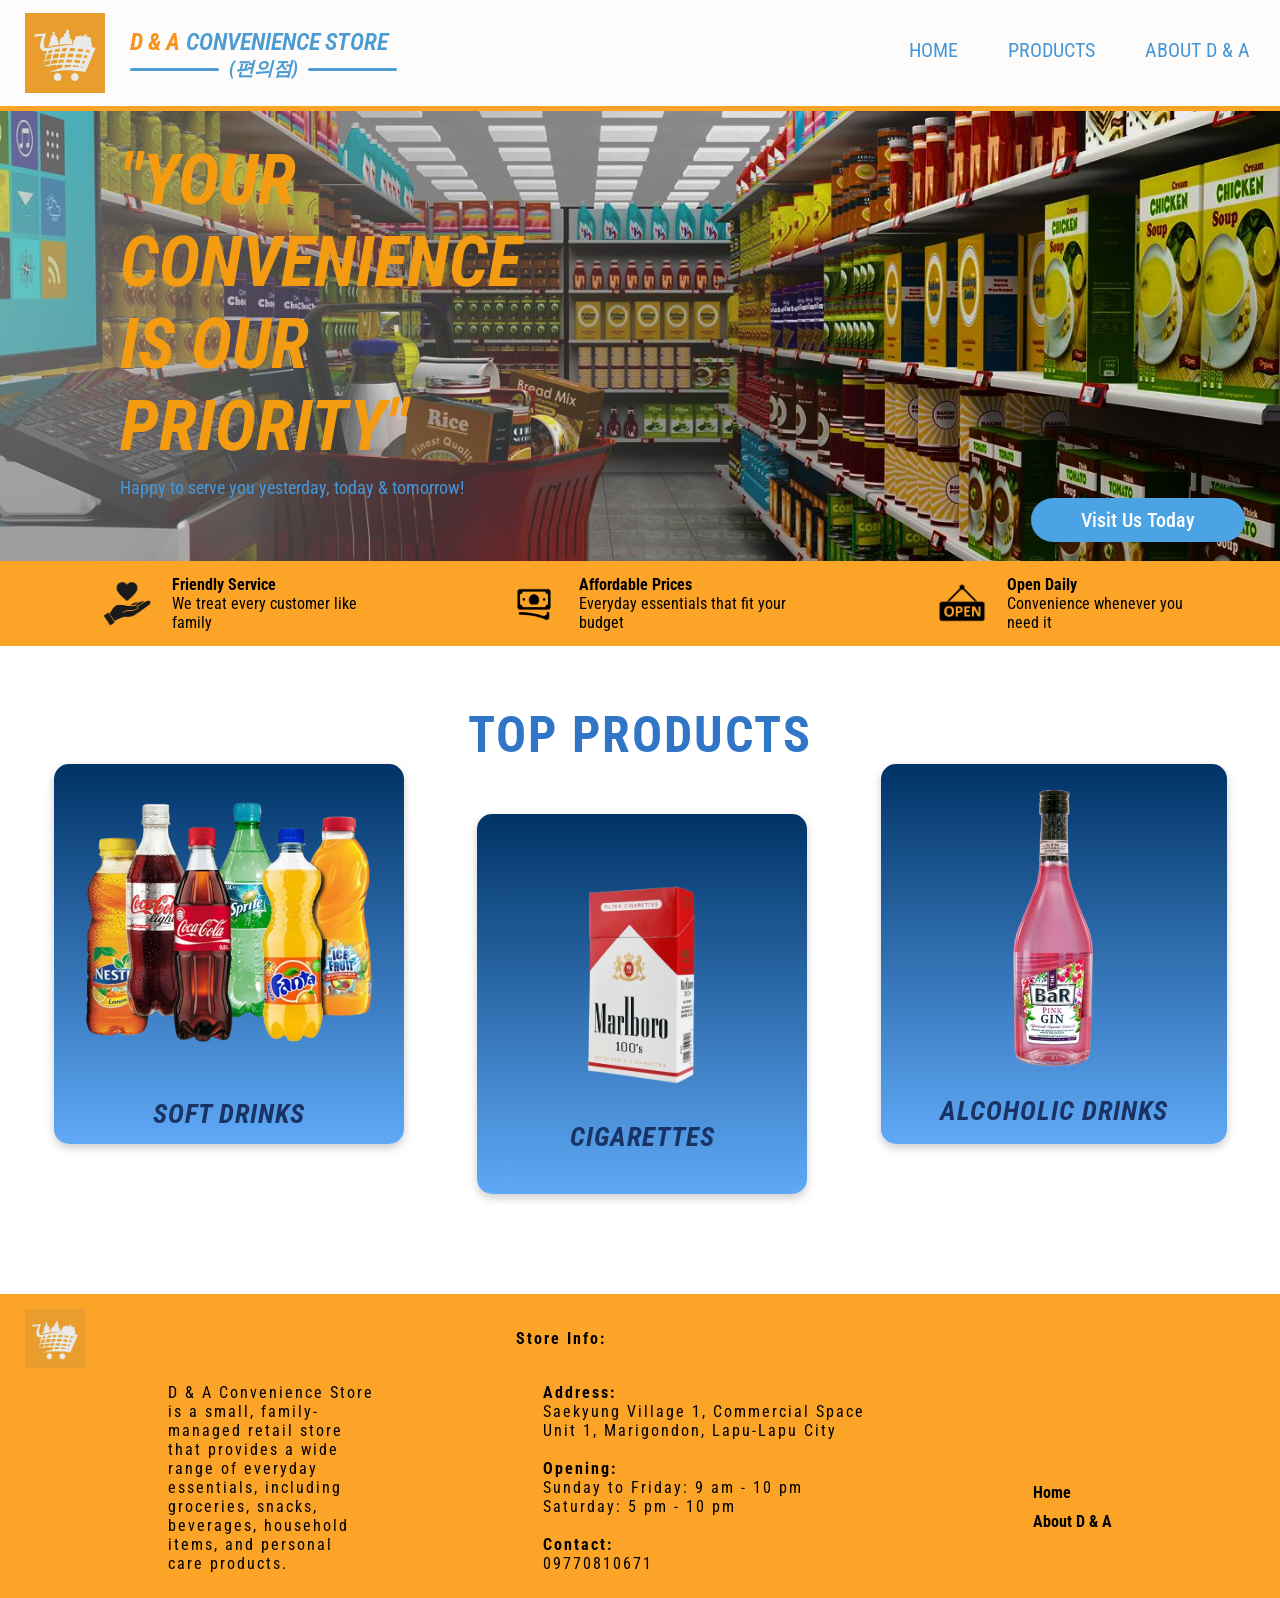
<file: D and A convenience store/index.html>
<!DOCTYPE html>
<html lang="en">
    <head>
    <meta charset="UTF-8">
    <meta name="viewport" content="width=device-width, initial-scale=1.0" />
    <title>Home</title>
    <link rel="stylesheet" href="assets/styles/styles.css" />
    </head>
    <body>
        <header>
            <div class="header-main">
            <section class="header-logo">
                <img src="./assets/images/logo1.jpg">
                <div class="store-name">
                    <h2><span class="orange"><i>D & A</span> <span class="blue">CONVENIENCE STORE</i></span></h2>
                    <div class="korean-line">
                        <hr class="line">
                        <span class="korean"><i>(편의점)</i></span>
                        <hr class="line">
                    </div>
                </div>
            </section>
            <nav class="header-nav">
                <ul>
                    <li><a href="/index.html">HOME</a></li>
                    <li><a href="./assets/pages/product.html">PRODUCTS</a></li>
                    <li><a href="./assets/pages/about.html">ABOUT D & A</a></li>
                </ul>
            </div>
        </header>
        <main>
            <section class="first-body">
                <section class="hero">
                     <div class="overlay">
                         <div class="hero-text">
                              <h5><i>"YOUR<br>CONVENIENCE<br>IS OUR<br>PRIORITY"</i></h5>
                         <p>Happy to serve you yesterday, today & tomorrow!</p>
                         <section class="visit">
                            <button class="visit-button"><a href="https://www.google.com/maps/place/SAEKYUNG+VILLAGE+1/@10.2721705,123.9763322,17z/data=!3m1!4b1!4m6!3m5!1s0x33a990a13e751be9:0xa3b8902a10c3bff0!8m2!3d10.2721652!4d123.9789125!16s%2Fg%2F11bwqq80rr?entry=ttu&g_ep=EgoyMDI1MTAyMC4wIKXMDSoASAFQAw%3D%3D">Visit Us Today</a></button>
                         </section>
                        </div>
                    </div>
                </section>
                <div class="text">
                    <div class="group-1">
                        <img src="./assets/images/logo-1-removebg-preview.png">
                        <p><b>Friendly Service</b><br>We treat every customer like<br>family</p>
                    </div>
                    <div class="group-1">
                        <img src="./assets/images/Cash.png">
                        <p><b>Affordable Prices</b><br>Everyday essentials that fit your<br>budget</p>
                    </div>
                    <div class="group-1">
                        <img src="./assets/images/logo-3-removebg-preview.png">
                        <p><b>Open Daily</b><br>Convenience whenever you<br>need it</p>
                    </div>
                </div>
            </section>
            <section class="top-products">
                 <h2>TOP PRODUCTS</h2>
  <div class="products-container">
    <div class="product-card1">
      <img src="./assets/images/product1.png" alt="Soft Drinks">
      <p><i>SOFT DRINKS</i></p>
    </div>
    <div class="product-card2">
      <img src="./assets/images/product2.png" alt="Cigarettes">
      <p><i>CIGARETTES</i></p>
    </div>
    <div class="product-card3">
      <img src="./assets/images/product3.png" alt="Alcoholic Drinks">
      <p><i>ALCOHOLIC DRINKS</i></p>
    </div>
  </div>
</section>
        </main>
        <footer>
            <section class="footerer">
                <div class="orange-back">
                    <div class="logo-3">
                        <img src="./assets/images/logo1.jpg">
                        <p><b>Store Info:</b></p>
                    </div>
                <div class="info-footer">
                    <div class="text-1">
                        <p>D & A Convenience Store<br> is a small, family-<br>managed retail store<br>that provides a wide<br>range of everyday<br>essentials, including<br>groceries, snacks,<br>beverages, household<br>items, and personal<br>care products.</p>
                    </div>
                    <div class="text-1">
                        <p><b>Address:</b><br> Saekyung Village 1, Commercial Space<br>Unit 1, Marigondon, Lapu-Lapu City<br>
<br>
<b>Opening:</b><br>
Sunday to Friday: 9 am - 10 pm<br>Saturday: 5 pm - 10 pm
<br>
<br><b>Contact:</b><br>
09770810671</p>
                    </div>
                    <div class="text-1">
                        <nav class="centerni">
                        <a href="index.html"><b>Home</b></a>
                        <a href="/assets/pages/about.html"><b>About D & A</b></a>
                        </nav>
                    </div>
                </div>
                </div>
            </section>
        </footer>
    </body>
</html>
</DOCTYPE>
</file>
<file: D and A convenience store/assets/styles/styles.css>
@import url('https://fonts.googleapis.com/css2?family=Allura&family=Playfair+Display:ital,wght@0,400..900;1,400..900&family=Roboto+Condensed:ital,wght@0,100..900;1,100..900&family=Special+Gothic+Expanded+One&display=swap');
*{
    margin: 0;
    padding: 0;
    box-sizing: border-box;
}
body{
    background-color: #FEFCFA;
}
.header-main{
    display: flex;
    flex-direction: row;
    justify-content: space-between;
    margin-top: 13px;
    margin-bottom: 13px;
    margin-left: 25px;
}
.header-nav ul{
    display: flex;
    flex-direction: row;
    margin-top: 25px;
    margin-right: 30px;
    gap: 50px;
}
.header-nav li{
    list-style: none;
    font-size: 20px;
}
.header-nav a{
    text-decoration: none;
    color: #4797D8;
    font-family: "roboto condensed", sans-serif;
}
.header-logo{
    display: flex;
    flex-direction: row;
    gap: 25px;
}
.header-logo img{
    width: 80px;
    height: auto;
}
.store-name h2 {
    margin-top: 15px;
    
}
.orange {
    color: #f7941d;
    font-family: "roboto condensed", sans-serif;
    font-weight: 700;
}
.blue {
    color: #4b9cd3;
    font-style: italic;
    font-weight: 600;
    font-family: "roboto condensed", sans-serif;
}
.korean-line {
    display: flex;
    align-items: center;
    justify-content: center;
    gap: 10px;
}
.korean {
    font-size: 1.2rem;
    color: #4b9cd3;
    font-weight: 700;
    font-family: "roboto condensed", sans-serif;
}
.line {
    width: 89px;
    height: 3px;
    background-color: #4b9cd3;
    border: none;
    border-radius: 2px;
}
.first-body{
    background-color: #FCA428;
    padding-top: 5px
}
.hero {
    background: url('../images/image1.1.jpg') center/cover no-repeat;
    height: 450px;
    position: relative;
}
.overlay {
    height: 100%;
    align-items: center;
    position: relative;
    z-index: 2;
}
.hero::before {
    content: "";
    position: absolute;
    top: 0;
    left: 0;
    width: 100%;
    height: 100%;
    background: radial-gradient(circle at left, rgba(182, 179, 179, 0.551), transparent 70%);
    z-index: 1;
}
.hero-text {
    text-align: left;
    padding-top: 28px;
}
.hero-text p {
    font-size: 18px;
    color: #4797D8;
    margin-left: 120px;
    font-family: "roboto condensed", sans-serif;
}
.hero-text h5 {
    font-size: 70px;
    font-weight: 700;
    color: #f39c12;
    margin-bottom: 10px;
    margin-right: 500px;
    margin-left: 120px;
    font-family: "roboto condensed", sans-serif;
}
.visit{
  display: flex;
  justify-content: end;
  align-items: center;
}

.visit-button {
  background-color: #4BA3E3;
  color: white;
  font-size: 20px; 
  font-weight: 500;
  border: none;
  padding: 10px 50px;
  border-radius: 50px;
  cursor: pointer;
  transition: all 0.3s ease;
  margin-right: 35px;
}
.visit-button a{
  text-decoration: none;
  color: white;
  font-family: "roboto condensed", sans-serif;
}
.visit-button:hover {
  background-color: #FCA428;
  transform: scale(1.05);
}
.text{
  display: flex;
  flex-direction: row;
  align-items: center;
  justify-content: space-evenly;
  gap: 40px;
}
.group-1{
  display: flex;
  flex-direction: row;
  align-items: center;
  gap: 15px;
  padding: 10px;
  font-family: "roboto condensed", sans-serif;
}
.group-1 img{
  width: 60px;
  height: auto;
}
.top-products {
  text-align: center;
  background-color: #ffffff;
  padding: 60px 20px;
}
.top-products h2 {
  font-size: 50px;
  color: #3175c6;
  font-weight: bold;
  letter-spacing: 2px;
  font-family: "roboto condensed", sans-serif;
}
.products-container {
  display: flex;
  justify-content: space-evenly;
  flex-wrap: nowrap;
  gap: 40px;
  margin-bottom: 40px;
}
.product-card1{
  background: linear-gradient(to bottom, #003366, #5fa9f7);
  border-radius: 15px;
  height: 380px;
  display: flex;
  flex-direction: column;
  align-items: center;
  justify-content: center;
  box-shadow: 0px 4px 10px rgba(0,0,0,0.2);
  transition: transform 0.3s ease;
  padding: 30px;
  gap: 10px; 
}
.product-card1:hover {
  transform: translateY(-10px);
}
.product-card1 img {
  width: 290px;
  height: auto;
  margin-bottom: 15px;
}
.product-card1 p {
  font-size: 27px;
  color: #1a3365;
  font-weight: bold;
  letter-spacing: 1px;
  font-family: "roboto condensed", sans-serif;
}
.product-card2{
  background: linear-gradient(to bottom, #003366, #5fa9f7);
  border-radius: 15px;
  height: 380px;
  display: flex;
  flex-direction: column;
  align-items: center;
  justify-content: center;
  box-shadow: 0px 4px 10px rgba(0,0,0,0.2);
  transition: transform 0.3s ease;
  padding-bottom: 50px;
  padding-top: 30px;
  margin-top: 50px;
  padding: 70px;
}
.product-card2:hover {
  transform: translateY(-10px);
}
.product-card2 img {
  width: 190px;
  height: auto;
  margin-bottom: 15px;
}
.product-card2 p {
  font-size: 27px;
  color: #1a3365;
  font-weight: bold;
  letter-spacing: 1px;
  font-family: "roboto condensed", sans-serif;
}
.product-card3{
  background: linear-gradient(to bottom, #003366, #5fa9f7);
  border-radius: 15px;
  height: 380px;
  display: flex;
  flex-direction: column;
  align-items: center;
  justify-content: center;
  box-shadow: 0px 4px 10px rgba(0,0,0,0.2);
  transition: transform 0.3s ease;
  padding: 23px;
}
.product-card3:hover {
  transform: translateY(-10px);
}
.product-card3 img {
  width: 300px;
  height: auto;
  margin-bottom: 15px;
}
.product-card3 p {
  font-size: 27px;
  color: #1a3365;
  font-weight: bold;
  letter-spacing: 1px;
  font-family: "roboto condensed", sans-serif;
}
.logo-3{
    display: flex;
    flex-direction: row;
    align-items: center;
}
.logo-3 p{
    font-family: "roboto condensed", sans-serif;
    color: black;
    margin-top: 15px;
    margin-bottom: 15px;
    margin-left: 431px;
    letter-spacing: 2px;
}
.logo-3 img{
    width: 60px;
    height: auto;
    margin-top: 15px;
    margin-bottom: 15px;
    margin-left: 25px;
}
.footerer{
    background-color: #FCA428;
}
.info-footer{
    display: flex;
    flex-direction: row;
    justify-content: space-evenly;
    padding-bottom: 25px;
}
.text-1 p{
    font-family: "roboto condensed", sans-serif;
    font-size: 16px;
    color: black;
    letter-spacing: 2px;
}
.centerni{
  margin-top: 100px;
}
.text-1 a{
    text-decoration: none;
    font-family: "roboto condensed", sans-serif;
    font-size: 16px;
    color: black;
    display: block;
    margin-bottom: 10px;
    display: flex;
    flex-direction: row;
}
@media (max-width: 768px) {
  .header-main {
    flex-direction: column;
    align-items: center;
    margin: 10px 0;
  }
  .header-logo {
    flex-direction: column;
    align-items: center;
    gap: 10px;
  }
  .header-logo img {
    width: 70px;
  }
  .header-nav ul {
    flex-direction: column;
    align-items: center;
    gap: 15px;
    margin: 10px 0;
  }
  .header-nav li {
    font-size: 18px;
  }
  .hero {
    height: 380px;
    background-position: center;
  }
  .hero-text {
    text-align: center;
    padding: 0 20px;
  }
  .hero-text h5 {
    font-size: 35px;
    margin: 0;
  }
  .hero-text p {
    font-size: 8px;
    margin: 10px 0;
  }
  .visit {
    justify-content: center;
    margin-top: 10px;
  }
  .visit-button {
    margin-right: 10px;
    margin-top: 20px;
    font-size: 16px;
    padding: 8px 30px;
  }
  .text {
    flex-direction: column;
    align-items: center;
    gap: 20px;
    padding: 20px 10px;
  }
  .group-1 {
    flex-direction: column;
    text-align: center;
  }
  .group-1 img {
    width: 50px;
  }
  .top-products {
    padding: 30px 10px;
  }
  .top-products h2 {
    font-size: 28px;
    margin-bottom: 60px;
  }
  .products-container {
    flex-direction: column;
    align-items: center;
    gap: 5px;
  }
  .product-card1,
  .product-card2,
  .product-card3 {
    width: 50%;
    height: auto;
    padding: 20px;
  }
  .product-card1 img,
  .product-card2 img,
  .product-card3 img {
    width: 80%;
  }
  .product-card1 p,
  .product-card2 p,
  .product-card3 p {
    font-size: 20px;
  }
  .info-footer {
    flex-direction: column;
    align-items: center;
    gap: 20px;
    text-align: center;
  }
  .logo-3 {
    flex-direction: column;
    align-items: center;
  }
  .logo-3 img {
    margin-left: 0;
  }
  .logo-3 p {
    margin-left: 0;
    text-align: center;
  }
  .text-1 p{
    font-size: 12px;
  }
  .text-1 a{
    align-items: center;
    justify-content: center;
  }
}
</file>
